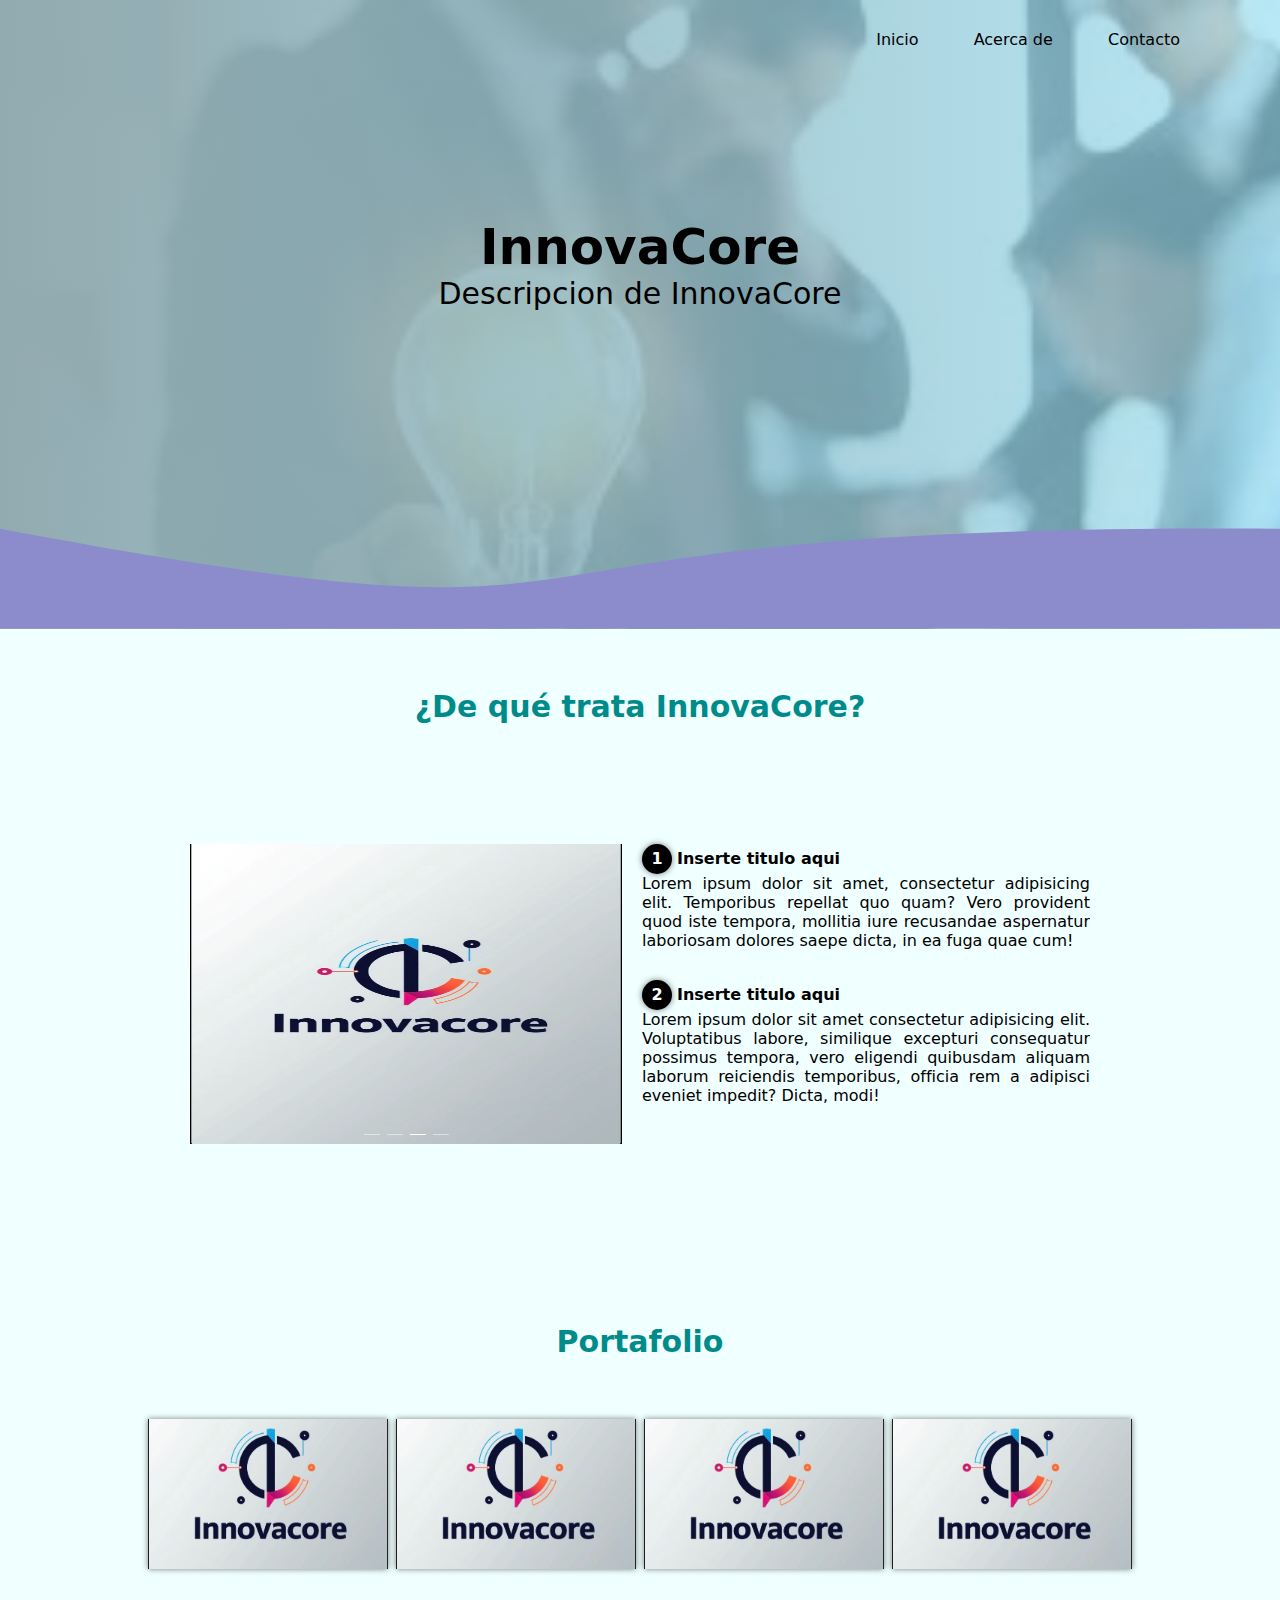
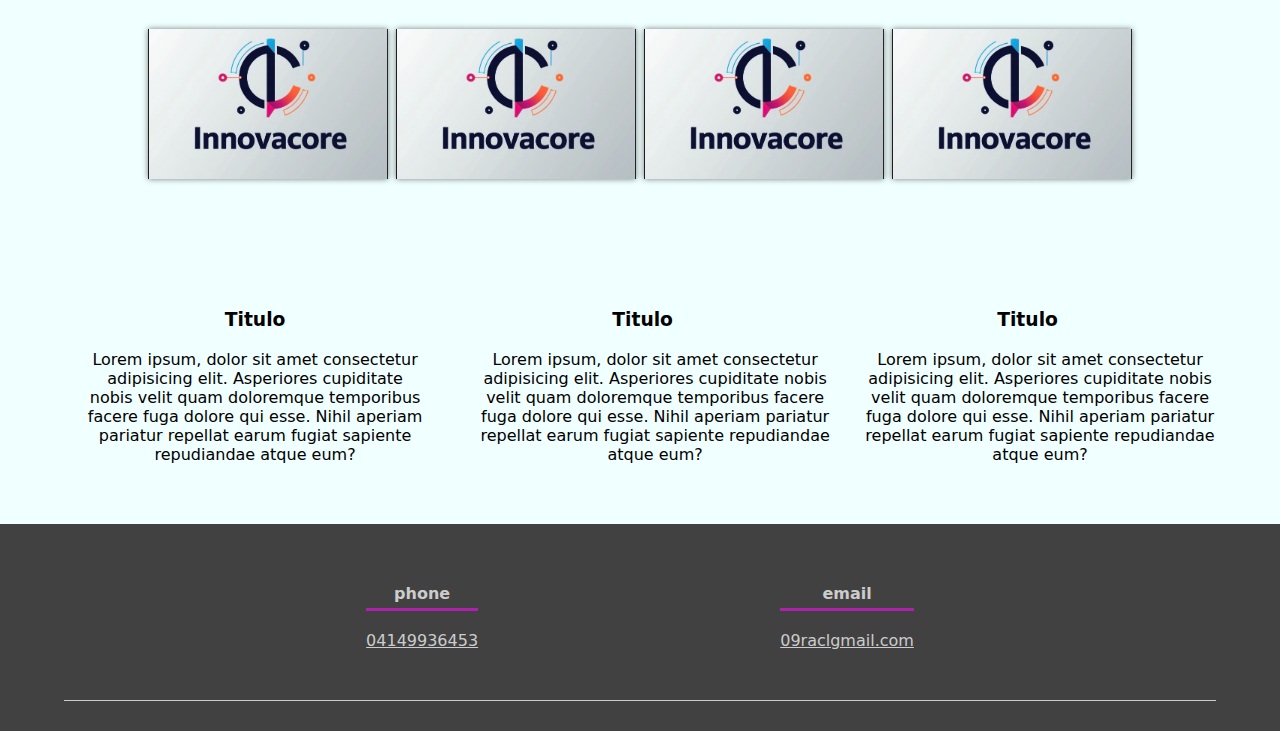
<file: index.html>
<!DOCTYPE html>
<html lang="es">
<head>

<meta charset="UTF-8">
<meta name="viewport" content="width-device-width, initial-scale-1.0">
<meta http-equiv="X-UA-Compatible" content="ie-edge">
<title> InnovaCore</title>
<link rel="shortcut icon" href="imagen.innovacore.icon.jpeg" type="image/x-icon">
<link rel="stylesheet" href="estilos.css">
</head>

<body>
<header>
    <nav>
        <a href="#"> Inicio</a>
        <a href="#"> Acerca de</a>  
        <a href="#"> Contacto</a>
    </nav>
    <section class="textos-header">

        <h1> InnovaCore</h1>
        <h2> Descripcion de InnovaCore</h2>
    </section>
    <div class="wave" style="height: 150px; overflow: hidden;" ><svg viewBox="0 0 500 150" preserveAspectRatio="none" style="height: 100%; width: 100%;"><path d="M0.00,49.85 C280.81,184.53 142.55,42.81 500.00,49.85 L500.00,149.60 L0.00,149.60 Z" style="stroke: none; fill:rgb(140, 140, 205)"></path></svg></div>
</header>
<main>
<section class="contenedor sobre-nosotros">
    <h2 class="titulo">¿De qué trata InnovaCore?</h2>
    <div class="contenedor sobre-nosotros">
        <img src="imagen.innovacore.icon.jpeg" alt = "" class="imagen-about-us">
        <div class="contenido-textos">
            <h4><span>1</span>Inserte titulo aqui</h4>
            <p>Lorem ipsum dolor sit amet, consectetur adipisicing elit. Temporibus repellat quo quam? Vero provident quod iste tempora, mollitia iure recusandae aspernatur laboriosam dolores saepe dicta, in ea fuga quae cum!</p>
            <h4><span>2</span>Inserte titulo aqui</h4>
            <p> Lorem ipsum dolor sit amet consectetur adipisicing elit. Voluptatibus labore, similique excepturi consequatur possimus tempora, vero eligendi quibusdam aliquam laborum reiciendis temporibus, officia rem a adipisci eveniet impedit? Dicta, modi!</p>
        </div>
    </div>
    </section>
    <section class="portafolio">
    <div class="contenedor">
        <h2 class="titulo">Portafolio</h2>
        <div class="Galeria-port">
            <div class="imagen-port">
                <img src="imagen.innovacore.icon.jpeg" alt="">
            </div>
            <div class="imagen-port">
                <img src="imagen.innovacore.icon.jpeg" alt="">
            </div>
            <div class="imagen-port">
                <img src="imagen.innovacore.icon.jpeg" alt="">
            </div>
            <div class="imagen-port">
                <img src="imagen.innovacore.icon.jpeg" alt="">
            </div>
            <div class="imagen-port">
                <img src="imagen.innovacore.icon.jpeg" alt="">
            </div>
            <div class="imagen-port">
                <img src="imagen.innovacore.icon.jpeg" alt="">
            </div>
            <div class="imagen-port">
                <img src="imagen.innovacore.icon.jpeg" alt="">
            </div>
            <div class="imagen-port">
                <img src="imagen.innovacore.icon.jpeg" alt="">
            </div>
        </div>
        </div>
    </div>
    </section>
    <section class="about-services">
        <div class="servicio-cont">
            <div class="servicio-ind">
                <h3 class="tit-1"> Titulo</h3>
                <p class="pf-1">Lorem ipsum, dolor sit amet consectetur adipisicing elit. Asperiores cupiditate nobis velit quam doloremque temporibus facere fuga dolore qui esse. Nihil aperiam pariatur repellat earum fugiat sapiente repudiandae atque eum?</p>
            </div>
            <div class="servicio-ind">
                <h3 class="tit-2"> Titulo</h3>
                <p class="pf-2">Lorem ipsum, dolor sit amet consectetur adipisicing elit. Asperiores cupiditate nobis velit quam doloremque temporibus facere fuga dolore qui esse. Nihil aperiam pariatur repellat earum fugiat sapiente repudiandae atque eum?</p>
            </div>
            <div class="servicio-ind">
                <h3 class="tit-3"> Titulo</h3>
                <p class="pf-3">Lorem ipsum, dolor sit amet consectetur adipisicing elit. Asperiores cupiditate nobis velit quam doloremque temporibus facere fuga dolore qui esse. Nihil aperiam pariatur repellat earum fugiat sapiente repudiandae atque eum?</p>
            </div>
        </div>
    </section>
</main>
<footer> 
<div class="contenedor-footer">
    <div class="content-foo">
       <h4> phone</h4>
       <a href="#"> 04149936453</a>
    </div>
    <div class="content-foo">
        <h4> email</h4>
        <a href="#"> 09raclgmail.com</a>
     </div>

</div>
</footer>


</body>







</html>
</file>
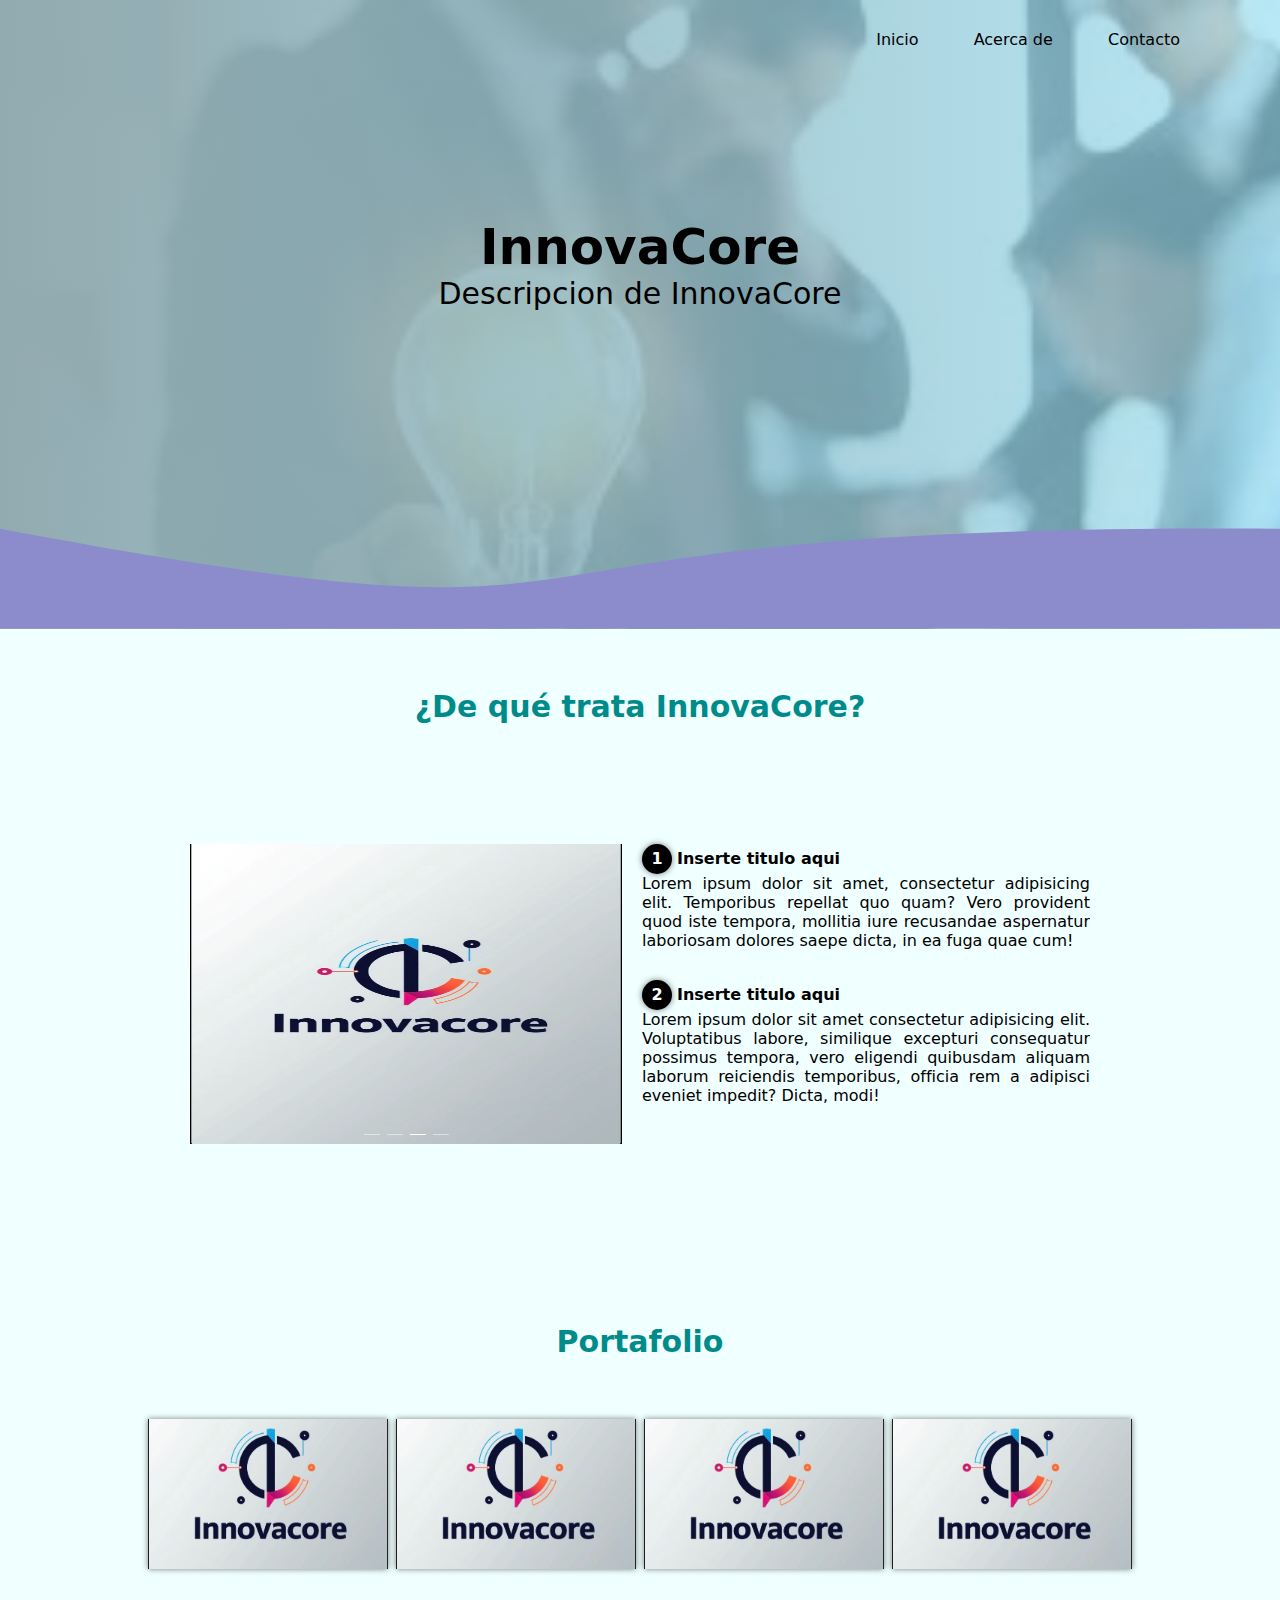
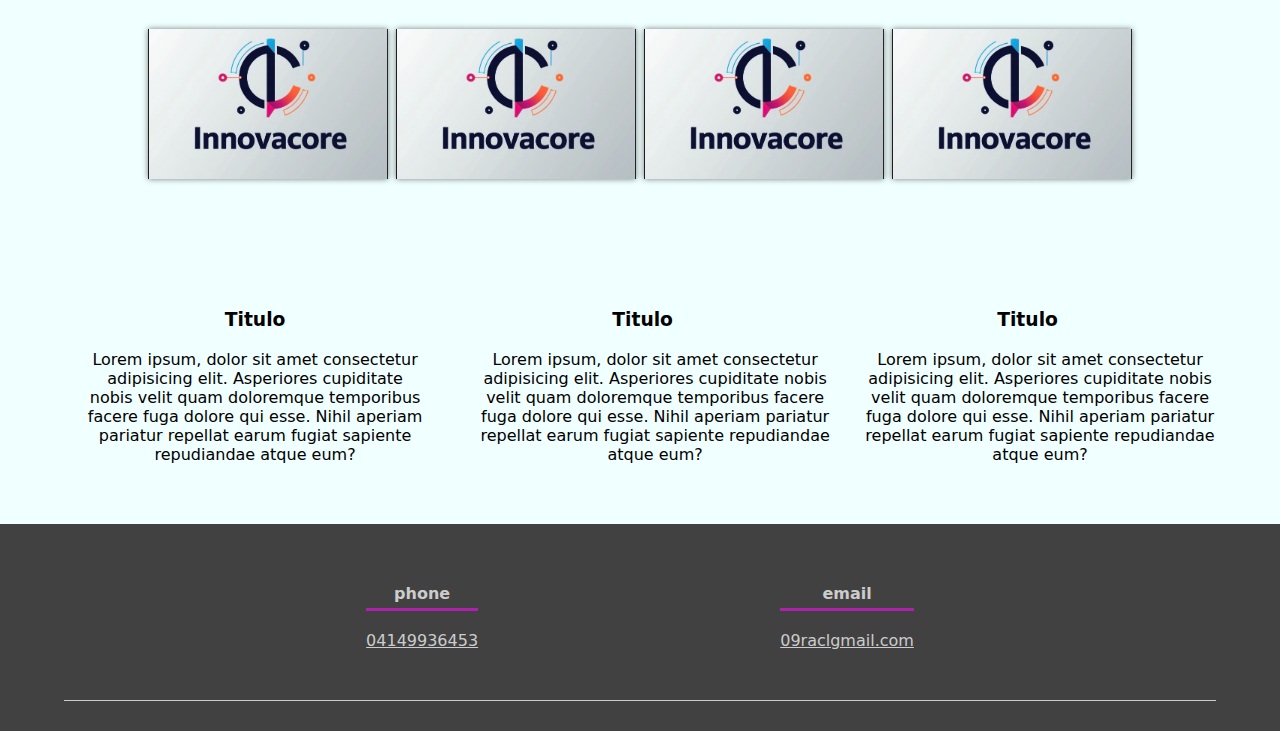
<file: innovacore.html>
<!DOCTYPE html>
<html lang="es">
<head>

<meta charset="UTF-8">
<meta name="viewport" content="width-device-width, initial-scale-1.0">
<meta http-equiv="X-UA-Compatible" content="ie-edge">
<title> InnovaCore</title>
<link rel="shortcut icon" href="imagen.innovacore.icon.jpeg" type="image/x-icon">
<link rel="stylesheet" href="estilos.css">
</head>

<body>
<header>
    <nav>
        <a href="#"> Inicio</a>
        <a href="#"> Acerca de</a>  
        <a href="#"> Contacto</a>
    </nav>
    <section class="textos-header">

        <h1> InnovaCore</h1>
        <h2> Descripcion de InnovaCore</h2>
    </section>
    <div class="wave" style="height: 150px; overflow: hidden;" ><svg viewBox="0 0 500 150" preserveAspectRatio="none" style="height: 100%; width: 100%;"><path d="M0.00,49.85 C280.81,184.53 142.55,42.81 500.00,49.85 L500.00,149.60 L0.00,149.60 Z" style="stroke: none; fill:rgb(140, 140, 205)"></path></svg></div>
</header>
<main>
<section class="contenedor sobre-nosotros">
    <h2 class="titulo">¿De qué trata InnovaCore?</h2>
    <div class="contenedor sobre-nosotros">
        <img src="imagen.innovacore.icon.jpeg" alt = "" class="imagen-about-us">
        <div class="contenido-textos">
            <h4><span>1</span>Inserte titulo aqui</h4>
            <p>Lorem ipsum dolor sit amet, consectetur adipisicing elit. Temporibus repellat quo quam? Vero provident quod iste tempora, mollitia iure recusandae aspernatur laboriosam dolores saepe dicta, in ea fuga quae cum!</p>
            <h4><span>2</span>Inserte titulo aqui</h4>
            <p> Lorem ipsum dolor sit amet consectetur adipisicing elit. Voluptatibus labore, similique excepturi consequatur possimus tempora, vero eligendi quibusdam aliquam laborum reiciendis temporibus, officia rem a adipisci eveniet impedit? Dicta, modi!</p>
        </div>
    </div>
    </section>
    <section class="portafolio">
    <div class="contenedor">
        <h2 class="titulo">Portafolio</h2>
        <div class="Galeria-port">
            <div class="imagen-port">
                <img src="imagen.innovacore.icon.jpeg" alt="">
            </div>
            <div class="imagen-port">
                <img src="imagen.innovacore.icon.jpeg" alt="">
            </div>
            <div class="imagen-port">
                <img src="imagen.innovacore.icon.jpeg" alt="">
            </div>
            <div class="imagen-port">
                <img src="imagen.innovacore.icon.jpeg" alt="">
            </div>
            <div class="imagen-port">
                <img src="imagen.innovacore.icon.jpeg" alt="">
            </div>
            <div class="imagen-port">
                <img src="imagen.innovacore.icon.jpeg" alt="">
            </div>
            <div class="imagen-port">
                <img src="imagen.innovacore.icon.jpeg" alt="">
            </div>
            <div class="imagen-port">
                <img src="imagen.innovacore.icon.jpeg" alt="">
            </div>
        </div>
        </div>
    </div>
    </section>
    <section class="about-services">
        <div class="servicio-cont">
            <div class="servicio-ind">
                <h3 class="tit-1"> Titulo</h3>
                <p class="pf-1">Lorem ipsum, dolor sit amet consectetur adipisicing elit. Asperiores cupiditate nobis velit quam doloremque temporibus facere fuga dolore qui esse. Nihil aperiam pariatur repellat earum fugiat sapiente repudiandae atque eum?</p>
            </div>
            <div class="servicio-ind">
                <h3 class="tit-2"> Titulo</h3>
                <p class="pf-2">Lorem ipsum, dolor sit amet consectetur adipisicing elit. Asperiores cupiditate nobis velit quam doloremque temporibus facere fuga dolore qui esse. Nihil aperiam pariatur repellat earum fugiat sapiente repudiandae atque eum?</p>
            </div>
            <div class="servicio-ind">
                <h3 class="tit-3"> Titulo</h3>
                <p class="pf-3">Lorem ipsum, dolor sit amet consectetur adipisicing elit. Asperiores cupiditate nobis velit quam doloremque temporibus facere fuga dolore qui esse. Nihil aperiam pariatur repellat earum fugiat sapiente repudiandae atque eum?</p>
            </div>
        </div>
    </section>
</main>
<footer> 
<div class="contenedor-footer">
    <div class="content-foo">
       <h4> phone</h4>
       <a href="#"> 04149936453</a>
    </div>
    <div class="content-foo">
        <h4> email</h4>
        <a href="#"> 09raclgmail.com</a>
     </div>

</div>
</footer>


</body>







</html>
</file>
<file: estilos.css>
* {
    margin: 0;
    padding: 0;
    box-sizing: border-box;


}
body{
    font-family: system-ui, -apple-system, BlinkMacSystemFont, 'Segoe UI', Roboto, Oxygen, Ubuntu, Cantarell, 'Open Sans', 'Helvetica Neue', sans-serif;
    background-color: azure;
}
.contenedor{

    padding: 60px 0;
    width: 90%;
    max-width: 1000px;
    margin: auto;
    overflow: hidden;
}
.titulo{
    color: darkcyan;
    font-size: 30px;
    text-align: center;
    margin-bottom: 60px;
}
header{
    width: 100%;
    height: 6oopx;
    background: #2193b0;  
    background: -webkit-linear-gradient(to right, #6dd5ed, #2193b0);  /* Chrome 10-25, Safari 5.1-6 */
    background: linear-gradient(to right, #92abb1, #99def1b0), url(innovacore.jpg); /* W3C, IE 10+/ Edge, Firefox 16+, Chrome 26+, Opera 12+, Safari 7+ */
    ;
    font-family: system-ui, -apple-system, BlinkMacSystemFont, 'Segoe UI', Roboto, Oxygen, Ubuntu, Cantarell, 'Open Sans', 'Helvetica Neue', sans-serif;
    background-size: cover;
    background-attachment: fixed;
    position: relative;
}
nav{
    text-align: right;
    padding: 30px 50px 0 0;
}
nav >  a{
color: black;
font-weight: 300;
text-decoration: none;
margin-right: 50px;
}
nav >  a.hover{
    text-decoration: underline;
    }
header .textos-header{

    display: flex;
    height: 430px;
    width: 100%;
    align-items: center;
    justify-content: center;
    flex-direction: column;
    text-align: center;
}
.textos-header h1 {
    font-size: 50px;
    color: black
}
.textos-header h2 {
    font-size:30px ;
    font-weight: 300;
    color: black;
}
.contenedor-sobre-nosotros {

    display: flex;
    justify-content: space-evenly;
}
.imagen-about-us{
    width: 48%;
    height: 300px;
    float: left; /* La imagen flota a la izquierda */
    margin-right: 20px;
}
.sobre-nosotros .contenido-textos{

    width: 100%;
}


.contenido-textos h3 span {
    background: black;
    color: white;
    border-radius: 50%;
    display: inline-block;
    text-align: center;
    width: 30px;
    height: 30px;
    padding: 5px;
    box-shadow: 0 0 6px 0 rgba(0,0,0,.5);
    margin-right: 5px;
}
.contenido-textos h4 span {
    background: black;
    color: white;
    border-radius: 50%;
    display: inline-block;
    text-align: center;
    width: 30px;
    height: 30px;
    padding: 5px;
    box-shadow: 0 0 6px 0 rgba(0,0,0,.5);
    margin-right: 5px;
}
.contenido-textos p{

padding: 0 0 30px 15px;
font-weight: 300;
text-align: justify;
}
.Galeria-port{

    display: flex;
    justify-content: space-evenly;
    flex-wrap: wrap;

}
.imagen-port{
    width: 24%;
    margin-bottom: 60px;
    height: 150px;
    overflow: hidden;
    position: relative;
    cursor: pointer;
    box-shadow: 0 0 6px 0 rgba(0,0,0,.5);
}
.imagen-port > img {
    width: 100%; /* Ancho fijo para las imágenes */
    height: 100%; /* Alto fijo para las imágenes */
    object-fit: cover; /* Espacio entre las imágenes */
    display: block;
}
.servicio-cont{
    display: flex;
    padding: 60px;
}
.tit-1{
    text-align: center;
    padding: 20px;
    margin-top: -70px;
}
.tit-2{
    text-align: center;
    padding: 20px;
    margin-top: -70px;
}
.tit-3{
    text-align: center;
    padding: 20px;
    margin-top: -70px;
}
.pf-1{
    text-align: center;
    margin: 0px 25px;
}
.pf-2{
    text-align: center;
    margin-left: 25px;
}
.pf-3{
    text-align: center;
    margin-left: 25px;
}

footer{
  background: #414141;
  padding: 60px 0 30px 0;
  margin: auto;
  overflow: hidden;
}
.contenedor-footer{
    display: flex;
    width: 90%;
    justify-content: space-evenly;
    margin: auto;
    padding-bottom: 50px;
    border-bottom: 1px solid #ccc;
}
.content-foo{
    text-align: center;
}
.content-foo h4{
    text-align: center;
    color: #ccc;
    border-bottom: 3px solid #af20af;
    padding-bottom: 5px;
    margin-bottom: 20px;

}
.content-foo a{
    color: #ccc;
}
</file>
